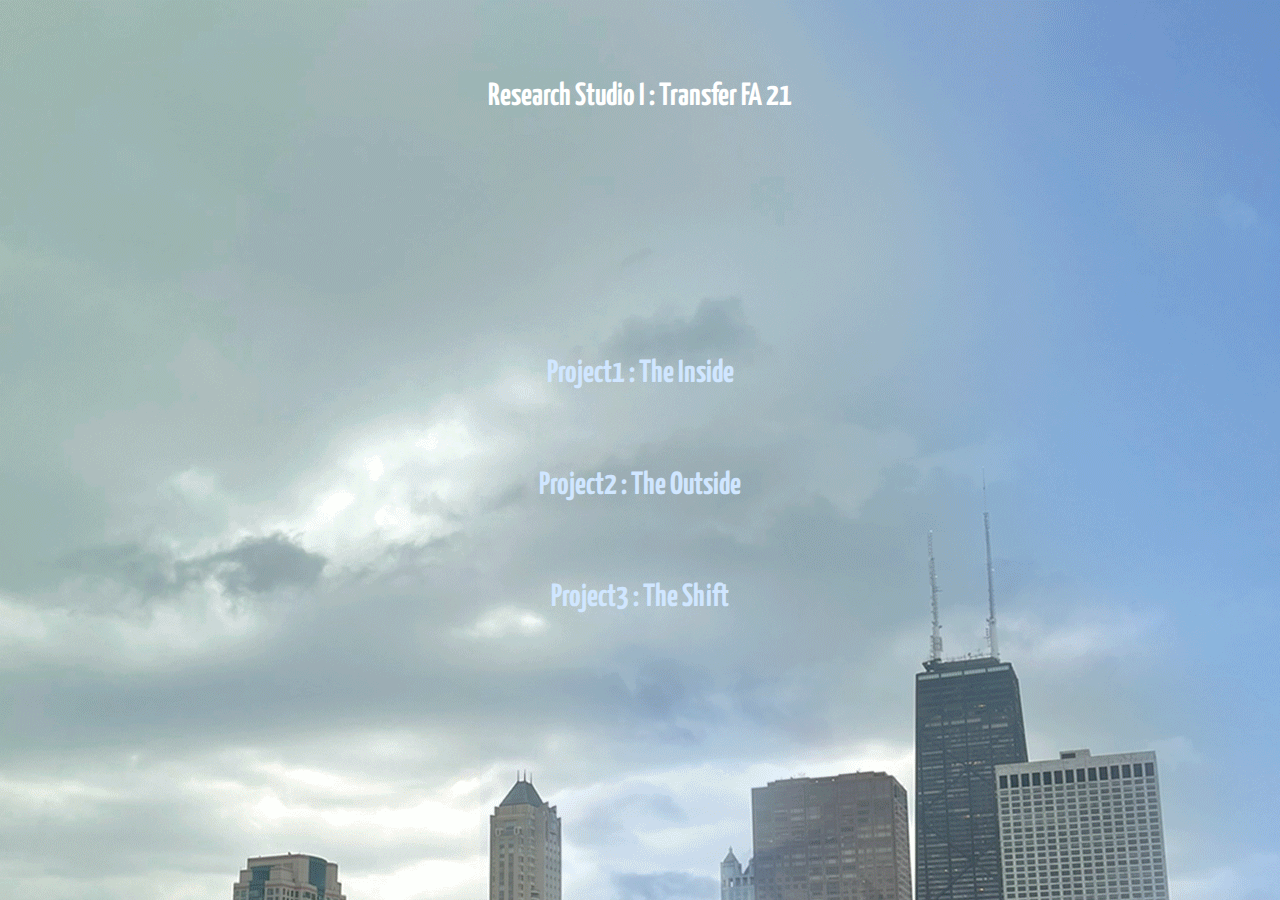
<file: Korea-USA/index.html>
<!DOCTYPE html>
<html lang="en">
<head>
    <meta charset="UTF-8">
    <meta http-equiv="X-UA-Compatible" content="IE=edge">
    <meta name="viewport" content="width=device-width,
     initial-scale=1.0">
     <link rel="preconnect" href="https://fonts.googleapis.com">
     
<link rel="preconnect" href="https://fonts.gstatic.com" crossorigin>
<link href="https://fonts.googleapis.com/css2?family=Yanone+Kaffeesatz&display=swap" rel="stylesheet">
    <link rel="stylesheet" href="style.css">
    <title>Document</title>
</head>
<body>

    <h1>Research Studio I : Transfer FA 21</h1>

    <section class="services-area" id="service">
 
        <div class="container">       
            <div class="item">
                <div class="service"> 
                    <a href="mainpage/project1/index.html">Project1 : The Inside</a>
                </div>
            </div>
            <div class="item">
                <div class="service"> 
                    <a href="mainpage/video/index.html">Project2 : The Outside</a>
                </div>
            </div>
            <div class="item">
                <div class="service"> 
                    <a href="mainpage/project3/index.html">Project3 : The Shift</a>
                </div>
            </div>




            
        </div>
    </section>

</body>
</html>
</file>
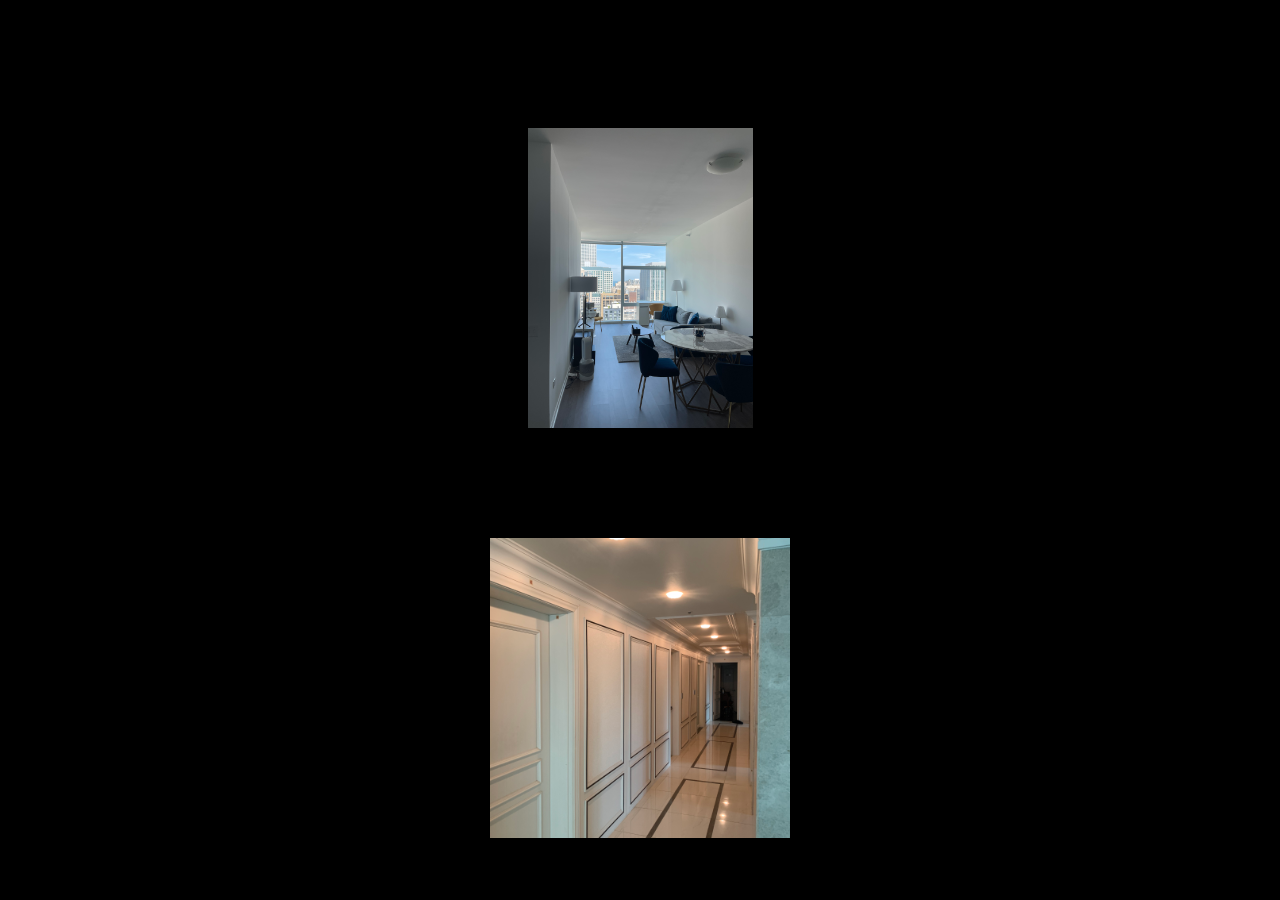
<file: Korea-USA/mainpage/home/index.html>
<!DOCTYPE html>
<html lang="en">
<head>
    <meta charset="UTF-8">
    <meta http-equiv="X-UA-Compatible" content="IE=edge">
    <meta name="viewport" content="width=device-width, initial-scale=1.0">
    <link rel="stylesheet" href="style.css">
    <title>Document</title>
</head>
<body>
    <h1>Food</h1>
<div class="usa">
    <img src="../../img/home.jpg" alt="">

</div>
<div class="korea">
    <img src="../../img/home2.jpg" alt="">
  

</div>
</body>
</html>
</file>
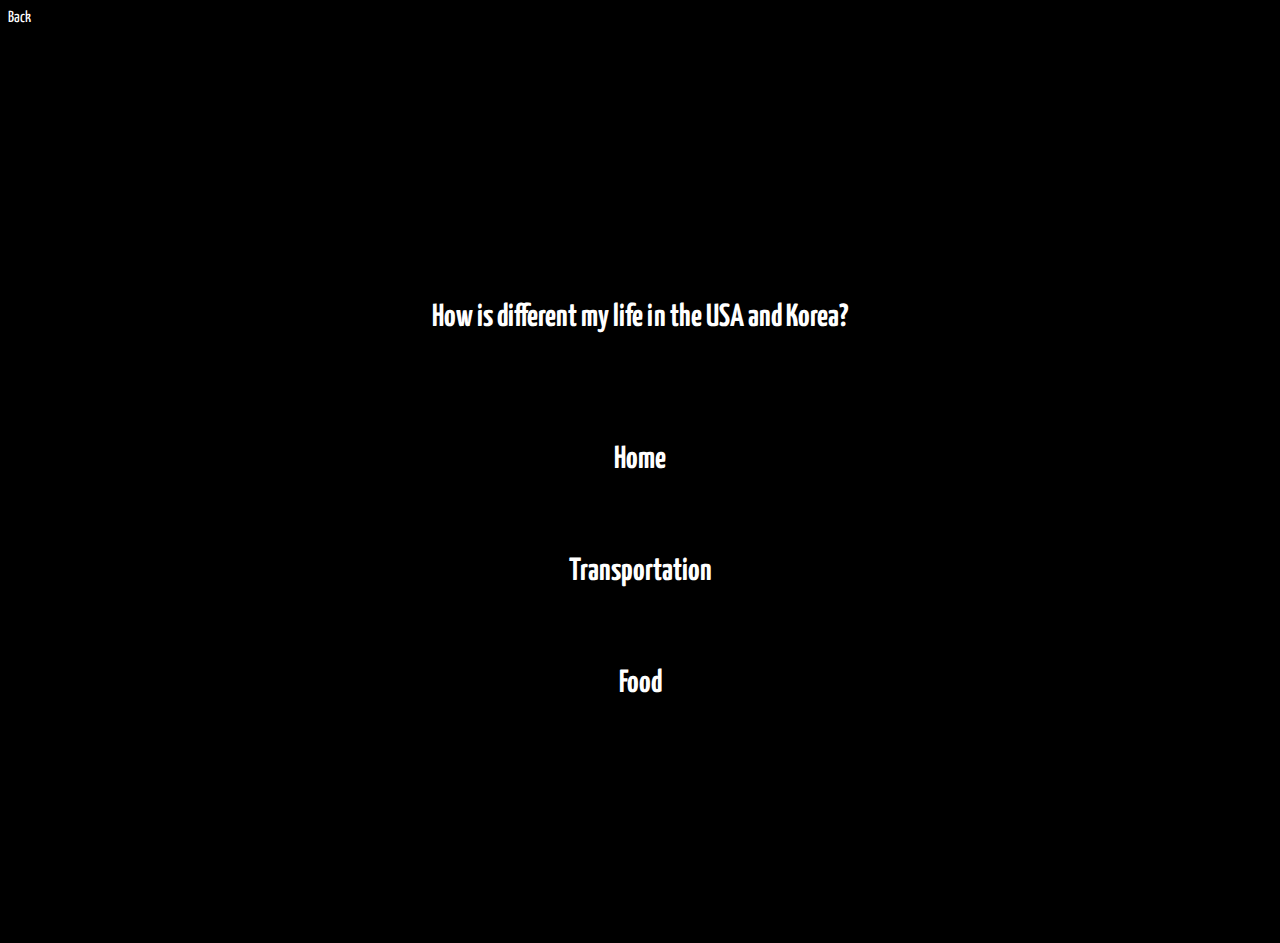
<file: Korea-USA/mainpage/project1/index.html>
<!DOCTYPE html>
<html lang="en">
<head>
    <meta charset="UTF-8">
    <meta http-equiv="X-UA-Compatible" content="IE=edge">
    <link rel="stylesheet" href="style.css">
    <link rel="preconnect" href="https://fonts.gstatic.com" crossorigin>
<link href="https://fonts.googleapis.com/css2?family=Yanone+Kaffeesatz&display=swap" rel="stylesheet">
    <meta name="viewport" content="width=device-width, initial-scale=1.0">
    <title>Document</title>
</head>
<body>
    <li><a href="../../../index.html"> Back </a></li>
    <section class="services-area" id="service">
        <h1>How is different my life in the USA and Korea?</h1>
        <div class="container">
            <div class="item">
                <div class="service">
                    <a href="../home/index.html">Home</a>
                </div>              
            </div>
             <div class="item">
                <div class="service"> 
                    <a href="../tras/index.html">Transportation</a>
                </div>
            </div>
            <div class="item">
                <div class="service"> 
                    <a href="../Food/index.html">Food</a>
                </div>
            </div>
        



            
        </div>
    </section>
</body>
</html>
</file>
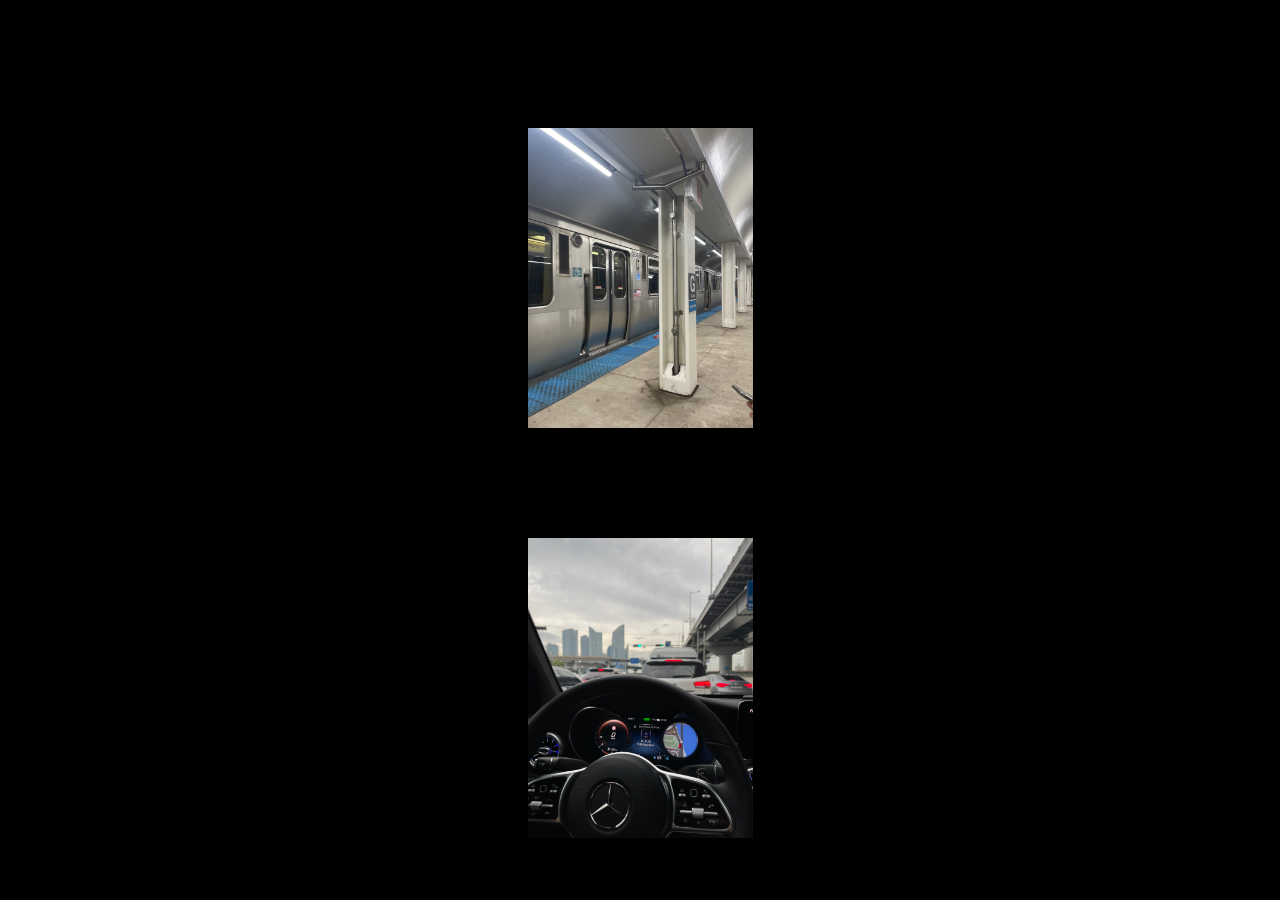
<file: Korea-USA/mainpage/tras/index.html>
<!DOCTYPE html>
<html lang="en">
<head>
    <meta charset="UTF-8">
    <meta http-equiv="X-UA-Compatible" content="IE=edge">
    <meta name="viewport" content="width=device-width, initial-scale=1.0">
    <link rel="stylesheet" href="style.css">
    <title>Document</title>
</head>
<body>
    <h1>Food</h1>
<div class="usa">
    <img src="../../img/t1.jpg" alt="">

</div>
<div class="korea">
    <img src="../../img/t2.jpg" alt="">


</div>
</body>
</html>
</file>
<file: Korea-USA/style.css>
body{
	background-image:url('img/k\ copy.jpg');
}

h1{
	text-align: center;
	font-family: 'Yanone Kaffeesatz', sans-serif;
	margin:5rem;
	color:white;
}

.services-area {
	height: auto;
	padding:5px;
	margin:15%;
	font-family: 'Yanone Kaffeesatz', sans-serif;

}

.services-area > .container {
	text-align: center;
}

.services-area > .container > .item {
	height: auto;
	/* background-color: #F2F2F2; */
	padding: 20px;
	margin: 20px;
	transition: all 0.5s ease;



}

.services-area > .container > .item:hover {
	transform: scale(1.015);
	box-shadow: 0 30px 40px 0 #dae2f8;
}



.services-area > .container > .item > .service {
	font-size: 32px;
	font-weight: bold;
	padding: 10px 0;
	font-family: 'Yanone Kaffeesatz', sans-serif;
	
}

.title{
	color: white;
}

a{
	text-decoration: none;
	text-align-last: none;
	color:rgb(208, 230, 255);
}
</file>
<file: Korea-USA/mainpage/home/style.css>
*{
    margin:0;
    padding:0;
    background-color:black;
   
}
 
h1{
	font-family: 'Yanone Kaffeesatz', sans-serif;
    font-size: 3em;
    text-align: center;
    margin:10px;
}
h2{
    font-family: 'Yanone Kaffeesatz', sans-serif;
}
.korea{
    text-align: center;
    padding:50px;


}

.usa{
    text-align: center;
    padding:50px;
   

} 

img{
    height:300px;
    position:relative;
    border: solid black 3px;
}

p{
    font-size:1.5em;
    font-family: 'Yanone Kaffeesatz', sans-serif;
}
</file>
<file: Korea-USA/mainpage/project1/style.css>
body{
	background-color: black;
}

h1{
	text-align: center;
	font-family: 'Yanone Kaffeesatz', sans-serif;
	margin:5rem;
	color:white;
}

.services-area {
	height: auto;
	padding:5px;
	margin:15%;
	font-family: 'Yanone Kaffeesatz', sans-serif;

}

.services-area > .container {
	text-align: center;
}

.services-area > .container > .item {
	height: auto;
	/* background-color: #F2F2F2; */
	padding: 20px;
	margin: 20px;
	transition: all 0.5s ease;



}

.services-area > .container > .item:hover {
	transform: scale(1.015);
	box-shadow: 0 30px 40px 0 #dae2f8;
}



.services-area > .container > .item > .service {
	font-size: 32px;
	font-weight: bold;
	padding: 10px 0;
	font-family: 'Yanone Kaffeesatz', sans-serif;
	
}

.title{
	color: white;
}

a{
	text-decoration: none;
	text-align-last: none;
	color:rgb(208, 230, 255);
}

a{
    list-style-type: none;
    text-decoration: none;
    color:white;
    font-family: 'Yanone Kaffeesatz', sans-serif;


}
</file>
<file: Korea-USA/mainpage/tras/style.css>
*{
    margin:0;
    padding:0;
    background-color:black;
   
}
 
h1{
	font-family: 'Yanone Kaffeesatz', sans-serif;
    font-size: 3em;
    text-align: center;
    margin:10px;
}
h2{
    font-family: 'Yanone Kaffeesatz', sans-serif;
}
.korea{
    text-align: center;
    padding:50px;


}

.usa{
    text-align: center;
    padding:50px;
   

} 

img{
    height:300px;
    position:relative;
    border: solid black 3px;
}

p{
    font-size:1.5em;
    font-family: 'Yanone Kaffeesatz', sans-serif;
}
</file>
